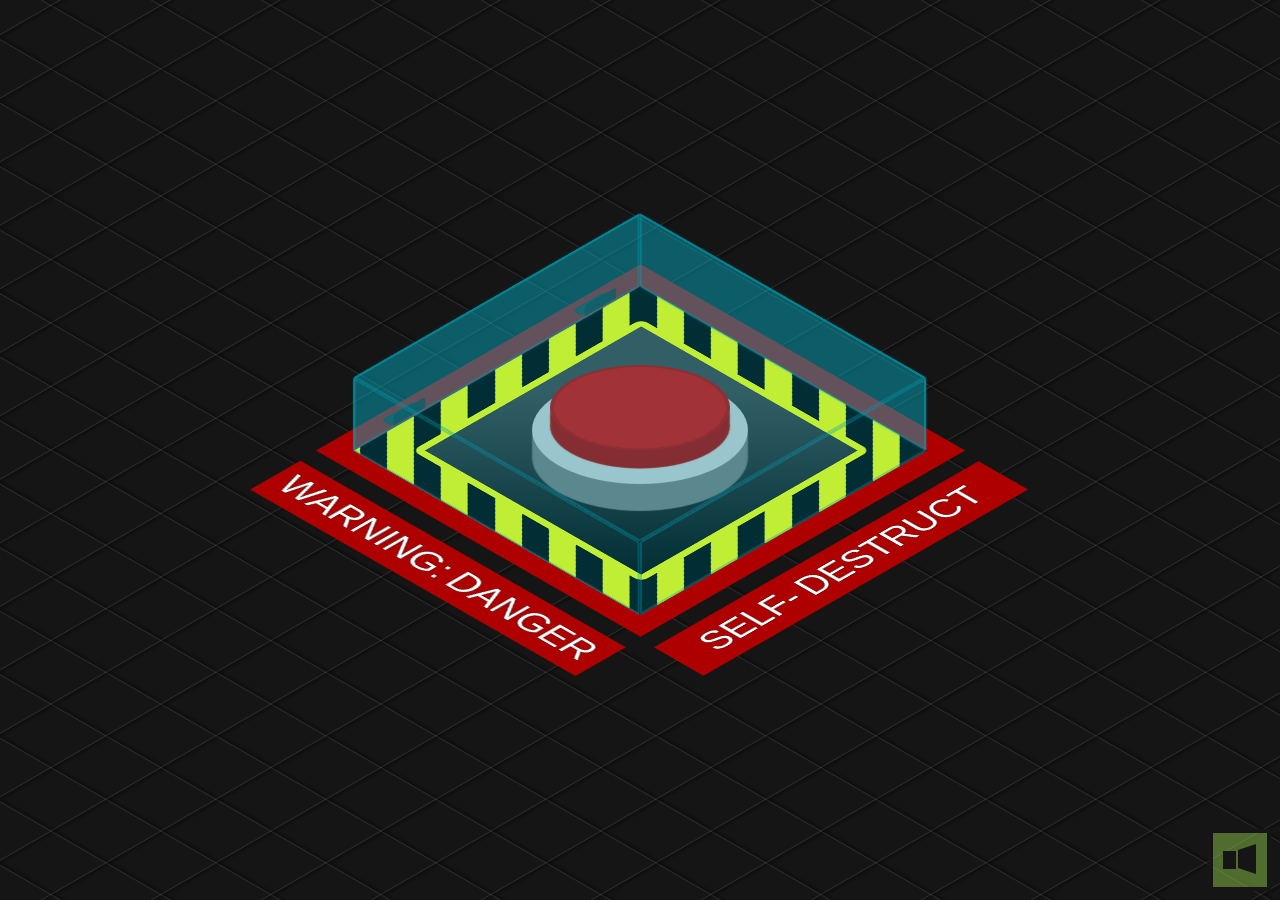
<file: index.html>
<!DOCTYPE html>
<html lang="vi">
<head>
    <meta charset="UTF-8">
    <meta http-equiv="X-UA-Compatible" content="IE=edge">
    <meta name="viewport" content="width=device-width, initial-scale=1.0">
    <title>My Love</title>
    <link rel="stylesheet" href="main.css">
    <link rel="shortcut icon" href="./icon.png" type="image/x-icon">
</head>
<body>
    <div class="grid"></div>

    <div class="warning"></div>

    <div class="base">
        <button id="activate">
            <span></span>
        </button>
    </div>

    <div class="box opened" id="cover">
        <div></div>
        <div></div>
        <div></div>
        <div></div>
        <div></div>
        <div></div>
        <span></span><span></span>
    </div>

    <div class="hinges"></div>

    <div class="text">
        SELF-&thinsp;DESTRUCT
    </div>
    
    <div id="panel2">
        <div id="msg">YOUR ANSWER IS FALSE</div>
        <span id="again">AGAIN PLEASE</span>
    </div>


    <div id="panel">
        <div id="msg">ANSWER NOW</div>
        <div id="time">9</div>
        <span id="abort"><a href="index2.html">YES</a></span>
        <span id="no">NO</span>
        <span id="detonate">Van Anh</span>
    </div>

    <div id="turn-off"></div>
    <div id="closing"></div>

    <div id="restart"><button id="reload"></button></div>

    <div id="mute"></div>

    <audio id="alarm">
        <source src="https://josetxu.com/demos/sounds/self-destruct-alarm-count.mp3" type="audio/mpeg">
    </audio>
    
    <script src="main.js"></script>

</body>
</html>
</file>
<file: main.css>
body {
	margin: 0;
	padding: 0;
	width: 100vw;
	height: 100vh;
	display: flex;
	justify-content: center;
	align-items: center;
	overflow: hidden;
	background-color: #151515;
}

.base {
	background: #cacaca;
	width: 20vmin;
	border-radius: 27vmin;
	box-shadow: 0 6vmin 0.15vmin 0vmin #777, 0 4vmin 0.15vmin 0vmin #777, 0 2vmin 0.15vmin 0vmin #777;
	padding: 0vmin 2vmin 2vmin 2vmin;
	z-index: 1;
	transform: rotateX(60deg) rotateZ(0deg);
	margin-top: -4.5vmin;
	height: 22vmin;
}

button#activate {
	background: #d60505;
	border: 0;
	width: 20vmin;
	height: 19vmin;
	border-radius: 100%;
	position: relative;
	cursor: pointer;
	outline: none;
	z-index: 2;
	box-shadow: 0 4vmin 0.15vmin 0vmin #af0000, 0 2vmin 0.15vmin 0vmin #af0000;
	top: -2.5vmin;
	border: 0.5vmin solid #af0000a1;
	transition: all 0.25s ease 0s;
}

button#activate:hover {
	box-shadow: 0 3vmin 0.15vmin 0vmin #af0000, 0 1vmin 0.15vmin 0vmin #af0000;
	top: -1.5vmin;
	transition: all 0.5s ease 0s;
}
button#activate:active, button#activate.pushed {
	box-shadow: 0 1vmin 0.15vmin 0vmin #af0000, 0 1vmin 0.15vmin 0vmin #af0000;
	top: 0.5vmin;
	transition: all 0.25s ease 0s;
}
button#activate.pushed {
	box-shadow: 0 0 20px 10px #ff3c3c, 0 0 100px 50px #ff2828;
	background: #ff0000;
	border-bottom: 3px solid #00000020;
}


.box {
	transform: rotateX(-35deg) rotateY(45deg) rotateZ(0deg) rotate3d(1, 0, 0, 90deg);
	transform-origin: center top;
	transform-style: preserve-3d;
	width: 45vmin;
	position: absolute;
	z-index: 5;
	margin-top: 27vmin;
	transition: transform 1s ease 0s;
	cursor: pointer;
	height: 45vmin;
	margin-left: -32vmin;
}

.box.opened {
  transform: rotateX(-35deg) rotateY(45deg) rotateZ(0deg) rotate3d(1, 0, 0, 180deg);
}

.box div {
	position: absolute;
	width: 45vmin;
	height: 45vmin;
	background: #00bcd47d;
	opacity: 0.5;
	border: 3px solid #00a4b9;
	border-radius: 3px;
	box-sizing: border-box;
	box-shadow: 0 0 3px 0 #00bcd48a;
}

.box > div:nth-child(1) {
	opacity: 0;
}
.box > div:nth-child(2) {
	transform: rotateX(90deg) translate3d(0px, 5vmin, 5vmin);
	height: 10vmin;
}
.box > div:nth-child(3) {
	transform: rotateX(0deg) translate3d(0, 0, 10vmin);
}
.box > div:nth-child(4) {
	transform: rotateX(270deg) translate3d(0px, -5vmin, 40vmin);
	height: 10vmin;
}
.box > div:nth-child(5) {
	transform: rotateY(90deg) translate3d(-5vmin, 0, 40vmin);
	width: 10vmin;
}
.box > div:nth-child(6) {
	transform: rotateY(-90deg) translate3d(5vmin, 0vmin, 5vmin);
	width: 10vmin;
}




.grid {
	background:repeating-linear-gradient(150deg, rgba(255,255,255,0) 0, rgba(255,255,255,0) 49px, rgb(255 255 255 / 10%) 50px ,rgb(0 0 0 / 30%) 51px , rgba(255,255,255,0) 55px ), repeating-linear-gradient(30deg, rgba(255,255,255,0) 0, rgba(255,255,255,0) 49px, rgb(255 255 255 / 10%) 50px ,rgb(0 0 0 / 30%) 51px , rgba(255,255,255,0) 55px );
	position: fixed;
	width: 200vw;
	height: 150vh;
}


.warning {
	position: absolute;
	z-index: 0;
	width: 45vmin;
	height: 45vmin;
	background: repeating-linear-gradient(-45deg, black, black 3vmin, yellow 3vmin, yellow 6vmin);
	transform: rotateX(-35deg) rotateY(45deg) rotateZ(0deg) rotate3d(1, 0, 0, 90deg);
	box-shadow: 0 0 0 3vmin #af0000;
}

.warning:before {
	content: "";
	width: 80%;
	height: 80%;
	background: linear-gradient(45deg, #000000 0%, #414141 74%);
	float: left;
	margin-top: 10%;
	margin-left: 10%;
	border: 1vmin solid yellow;
	border-radius: 1vmin;
	box-sizing: border-box;
}

.warning:after {
	content: "WARNING:\2009 DANGER";
	color: white;
	transform: rotate(90deg);
	float: left;
	background: #af0000;
	position: absolute;
	bottom: 18.5vmin;
	left: -35vmin;
	font-size: 5vmin;
	font-family: Arial, Helvetica, serif;
	width: 49vmin;
	text-align: center;
	padding: 1vmin;
	text-shadow: 0 0 1px #000, 0 0 1px #000, 0 0 1px #000;
}





.hinges {
  position: absolute;
	z-index: 3;
	transform: rotateX(-35deg) rotateY(45deg) rotateZ(0deg) rotate3d(1, 0, 0, 90deg);
}


.hinges:before, .hinges:after {
	content: "";
	background: #2b2b2b;
	width: 5vmin;
	height: 1.5vmin;
	position: absolute;
	margin-top: -24.5vmin;
	z-index: 5;
	border: 2px solid #00000010;
	border-radius: 5px 5px 0 0;
	box-sizing: border-box;
	margin-left: -16.25vmin;
}
.hinges:after {
  margin-left: 13.75vmin;
  margin-top: -24.5vmin;
}


.box > span:before, .box > span:after {
	content: "";
	width: 5vmin;
	height: 1.5vmin;
	background: #103e4480;
	position: absolute;
	margin-left: 6vmin;
	border-radius: 0 0 5px 5px;
}
.box > span:after  {
  margin-left: 36vmin;
}

.box > span {
  transform: rotateX(89deg) translate(0.3vmin, 0.3vmin);
  position: absolute;
}





.text {
	position: absolute;
	margin-top: 55vmin;
	color: white;
	font-family: Arial, Helvetica, serif;
	font-size: 5vmin;
	text-shadow: 0 0 1px #000, 0 0 1px #000, 0 0 1px #000;
	perspective-origin: left;
	background: #af0000;
	padding: 1vmin;
	transform: rotateX(-35deg) rotateY(45deg) rotateZ(0deg) rotate3d(1, 0, 0, 90deg) translate(33.5vmin, -2vmin);
	text-align: center;
	width: 49vmin;
	
}

div#panel:before {
	content: "DO YOU LOVE ME?";
	top: 3vmin;
	position: relative;
	font-size: 8vmin;
	width: 100vw;
	left: 0;
	z-index: 6;
	text-shadow: 0 0 1px #fff, 0 0 3px #fff;
	border-bottom: 1vmin dotted #fff;
}

#panel {
	position: absolute;
	background: #ff0000d0;
	color: #ffffff;
	font-family: Arial, Helvetica, serif;
	width: 90vmin;
	box-sizing: border-box;
	font-size: 3.25vmin;
	padding: 1vmin 2vmin;
	height: 60vmin;
	box-shadow: 0 0 0 100vmin #ff000060, 0 0 0 5vmin #ff000060;
	z-index: 5;
	display: none;
	text-align: center;
	text-shadow: 0 0 1px #fff, 0 0 3px #fff, 0 0 5px #fff;
	animation: warning-ligth 1s 0s infinite;
}

#panel.show {
	display: block !important;
}

#panel2 {
    position: absolute;
	background: #ff0000d0;
	color: #ffffff;
	font-family: Arial, Helvetica, serif;
	width: 90vmin;
	box-sizing: border-box;
	font-size: 3.25vmin;
	padding: 1vmin 2vmin;
	height: 60vmin;
	box-shadow: 0 0 0 100vmin #ff000060, 0 0 0 5vmin #ff000060;
	z-index: 5;
	display: none;
	text-align: center;
	text-shadow: 0 0 1px #fff, 0 0 3px #fff, 0 0 5px #fff;
	animation: warning-ligth 1s 0s infinite;
}

#panel2.show {
    display: block !important;
}

div#panel2::before {
    content: "WARNING";
	top: 3vmin;
	position: relative;
	font-size: 10vmin;
	width: 100vw;
	left: 0;
}

#msg {
	margin-top: 5vmin;
	text-shadow: 0 0 2px #fff;
    font-size: 50px;
}

#time {
	font-size: 10vmin;
	background: #00000080;
	max-width: 35vmin;
	margin: 6vmin auto 5vmin !important;
	position: relative;
	border-radius: 0.25vmin;
	text-shadow: 0 0 3px #000, 0 0 2px #000, 0 0 3px #000, 0 0 4px #000, 0 0 5px #000;
	padding: 1vmin 0;
}

#time:before {
	content: "00:0";
}

#abort {
	background: #ffffffb8;
	color: #d30303;
	cursor: pointer;
	padding: 1vmin 2.75vmin;
	font-size: 6vmin;
	border-radius: 0.25vmin;
	font-weight: bold;
	animation: highlight 1s 0s infinite;
}

#abort:hover {
  background: #ffffff;
	box-shadow: 0 0 15px 5px #fff;
}

#no {
    background: #ffffffb8;
	color: #d30303;
	cursor: pointer;
	padding: 1vmin 2.75vmin;
	font-size: 6vmin;
	border-radius: 0.25vmin;
	font-weight: bold;
	animation: highlight 1s 0s infinite;
}

#no:hover {
    background: #ffffff;
	box-shadow: 0 0 15px 5px #fff;
}

#again {
    background: #ffffffb8;
	color: #d30303;
	cursor: pointer;
	padding: 1vmin 2.75vmin;
	font-size: 6vmin;
	border-radius: 0.25vmin;
	font-weight: bold;
	animation: highlight 1s 0s infinite;
    position: absolute;
    top: 70%;
    right: 22%;
}

#again:hover {
    background: #ffffff;
	box-shadow: 0 0 15px 5px #fff;
}


@keyframes highlight {
	50% { box-shadow: 0 0 15px 5px #fff;}
}








div#turn-off {
	position: fixed;
	background: #ffffff80;
	left: 0;
	width: 100vw;
	height: 0vh;
	z-index: 7;
}

div#turn-off:before, div#turn-off:after {
	content: "";
	position: fixed;
	left: 0;
	top: 0;
	height: 0vh;
	background: #000;
	width: 100vw;
	transition: height 0.5s ease 0s;
}
div#turn-off:after {
	top: inherit;
	bottom: 0;
}


div#turn-off.close {
	height: 100vh;
}

div#turn-off.close:before, div#turn-off.close:after {
	transition: height 0.1s ease 0.1s;
	height: 49.75vh;
}




#time.crono {
	background: #ffffffba;
	transition: background 0.5s ease 0s;
	color: #ff0000;
	text-shadow: 0 0 1px #ffffff, 0 0 2px #ffffff, 0 0 2px #ffffff;
}
#detonate {
	display: none;
	color: #fff;
	z-index: 5;
	font-size: 8vmin;
	font-family: Arial, Helvetica, serif;
	text-shadow: 0 0 1px #fff, 0 0 2px #fff, 0 0 3px #fff;
}	
#detonate.show {
	display: block;
	animation: blink 0.25s 0s infinite;
}	

#abort.hide {
	display: none;
}

#no.hide {
    display: none;
}

#again.hide {
    display: none;
}


@keyframes blink {
	50% { opacity: 0;}
}








#closing {
	width: 100vw;
	height: 100vh;
	left: 0;
	position: absolute;
}

div#closing:before, div#closing:after {
	content: "";
	width: 50vw;
	height: 1.5vh;
	left: -50vw;
	top: 49vh;
	position: absolute;
	background: #000000;
	z-index: 7;
	transition: left 0.2s ease 0s;
}

div#closing:after {
	right: -50vw;
	transition: right 0.2s ease 0s;
	left: initial;
}


div#closing.close:before {
	left: 0;
	transition: left 0.2s ease 0.2s;
}


div#closing.close:after {
	right: 0;
	transition: right 0.2s ease 0.2s;
}



#restart {
	position: absolute;
	z-index: 8;
	display: none;
}
#reload {
	position: absolute;
	z-index: 8;
	width: 10vmin;
	height: 10vmin;
	border-radius: 100%;
	border: 0;
	margin-top: -5vmin;
	margin-left: -2.5vmin;
	opacity: 0;
	cursor: pointer;
	transform: rotate(0deg);
	transition: transform 0.5s ease 0s;
	outline: none;
}
#reload:hover {
	background: #ef0000;
	transform: rotate(360deg);
	transition: transform 0.5s ease 0s;
}
#restart.show { 
	display: block; 
}

#restart.show #reload {  
	animation: refresh 3.5s 0s 1; 
	opacity:1;
}


@keyframes refresh {
		0% { opacity: 0; }
	 50% { opacity: 0; }
	100% { opacity: 1; }
}


button#reload:before {
	content: "";
	width: 6vmin;
	height: 6vmin;
	position: absolute;
	left: 2vmin;
	top: 2vmin;
	border-radius: 100%;
	border: 1vmin solid #000;
	box-sizing: border-box;
	border-bottom-color: transparent;
}

button#reload:after {
	content: "";
	border: 1.25vmin solid transparent;
	border-top: 2vmin solid black;
	position: absolute;
	transform: rotate(40deg) translate(0.5vmin, 1.25vmin);
}





@keyframes warning-ligth {
	 0% { box-shadow: 0 0 0 100vmin #ff000060, 0 0 0 5vmin #ff000060; }
	50% { box-shadow: 0 0 0 100vmin #ff000020, 0 0 0 5vmin #ff000020; }
}



#mute {
    position: absolute;
    bottom: 1vmin;
    right: 1vmin;
    background: #8bc34a80;
    width: 6vmin;
    height: 6vmin;
    cursor: pointer;
    border: 0.5vmin solid #151515;
}
#mute.muted {
    background: #ff000080;
}

#mute:before {
    content: "";
    border: 0.75vmin solid transparent;
    height: 2vmin;
    border-right: 2vmin solid #151515;
    position: absolute;
    border-left-width: 0;
    top: 1.25vmin;
    right: 1.25vmin;
}
#mute:after {
    content: "";
    border: 0vmin solid transparent;
    height: 2vmin;
    border-right: 1.5vmin solid #151515;
    position: absolute;
    top: 2vmin;
    right: 3.5vmin;
}


#abort a {
    text-decoration: none;
    color: #d30303;
}
</file>
